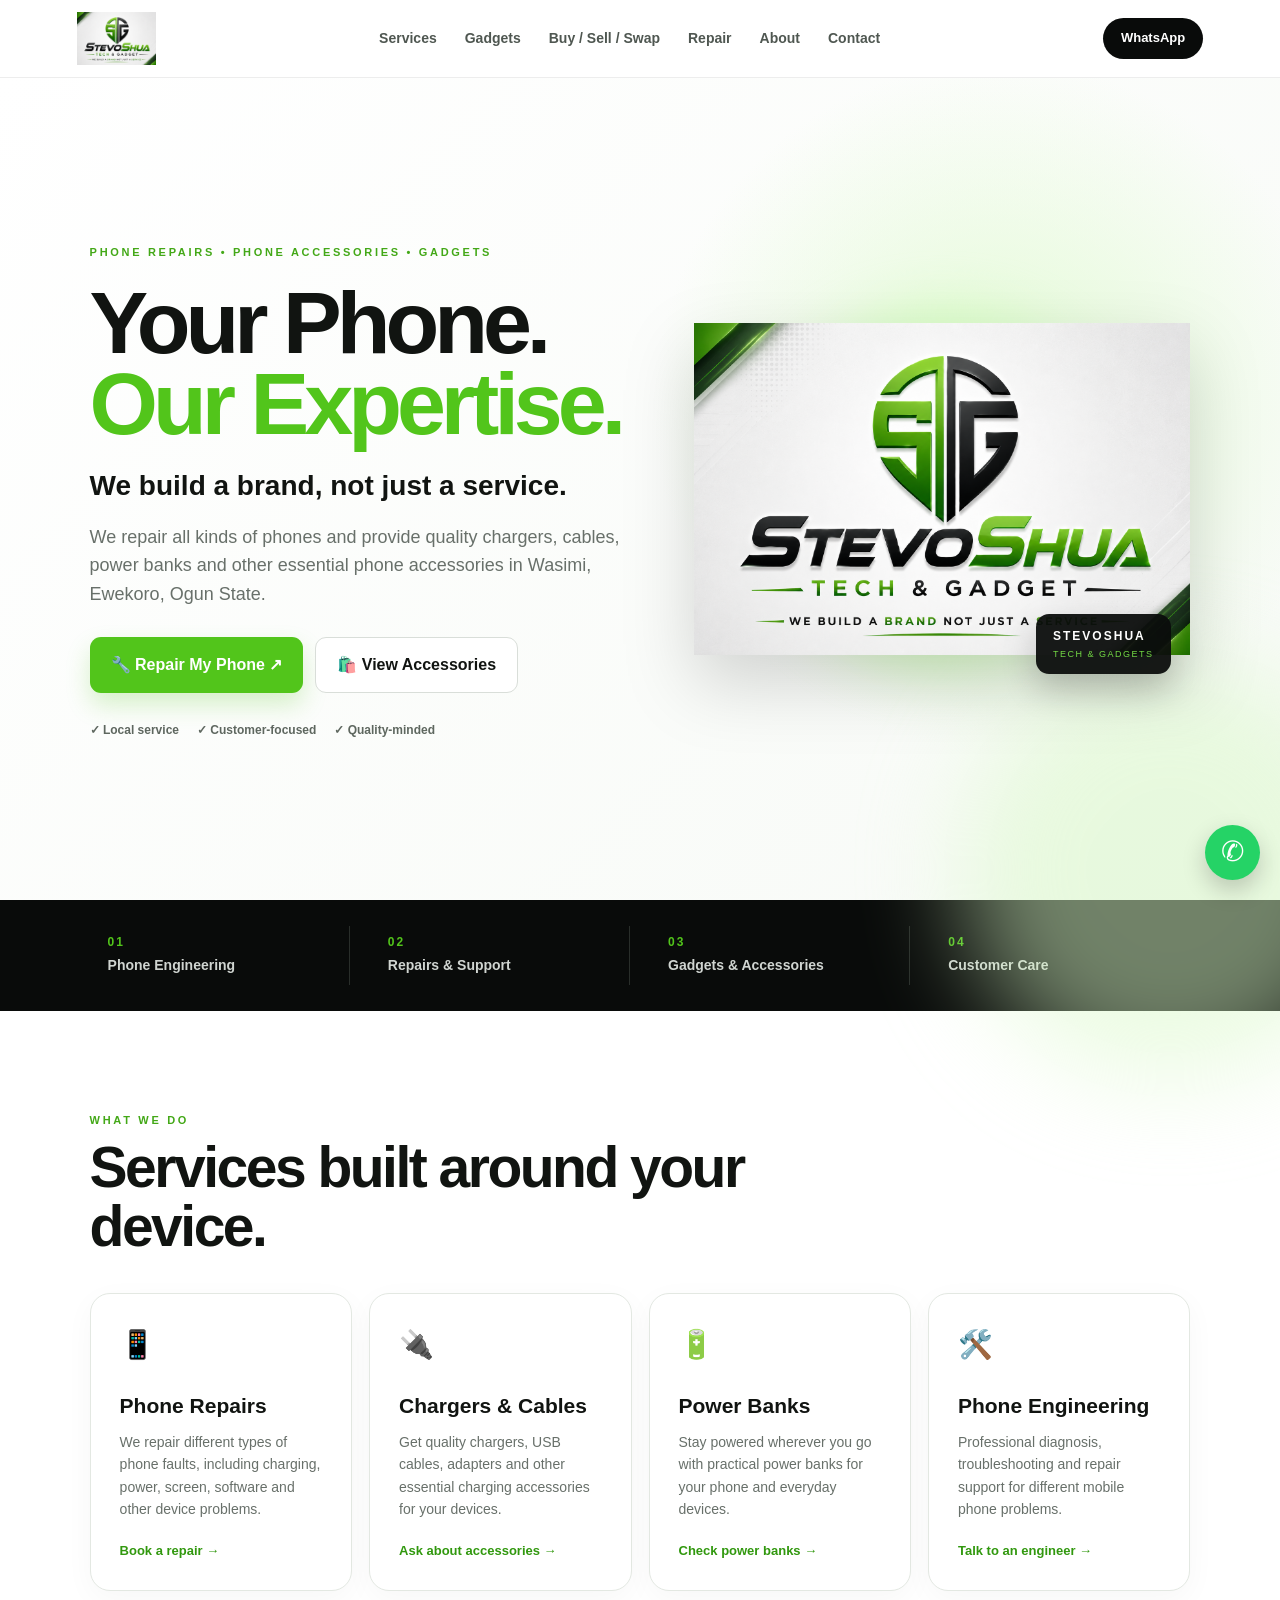
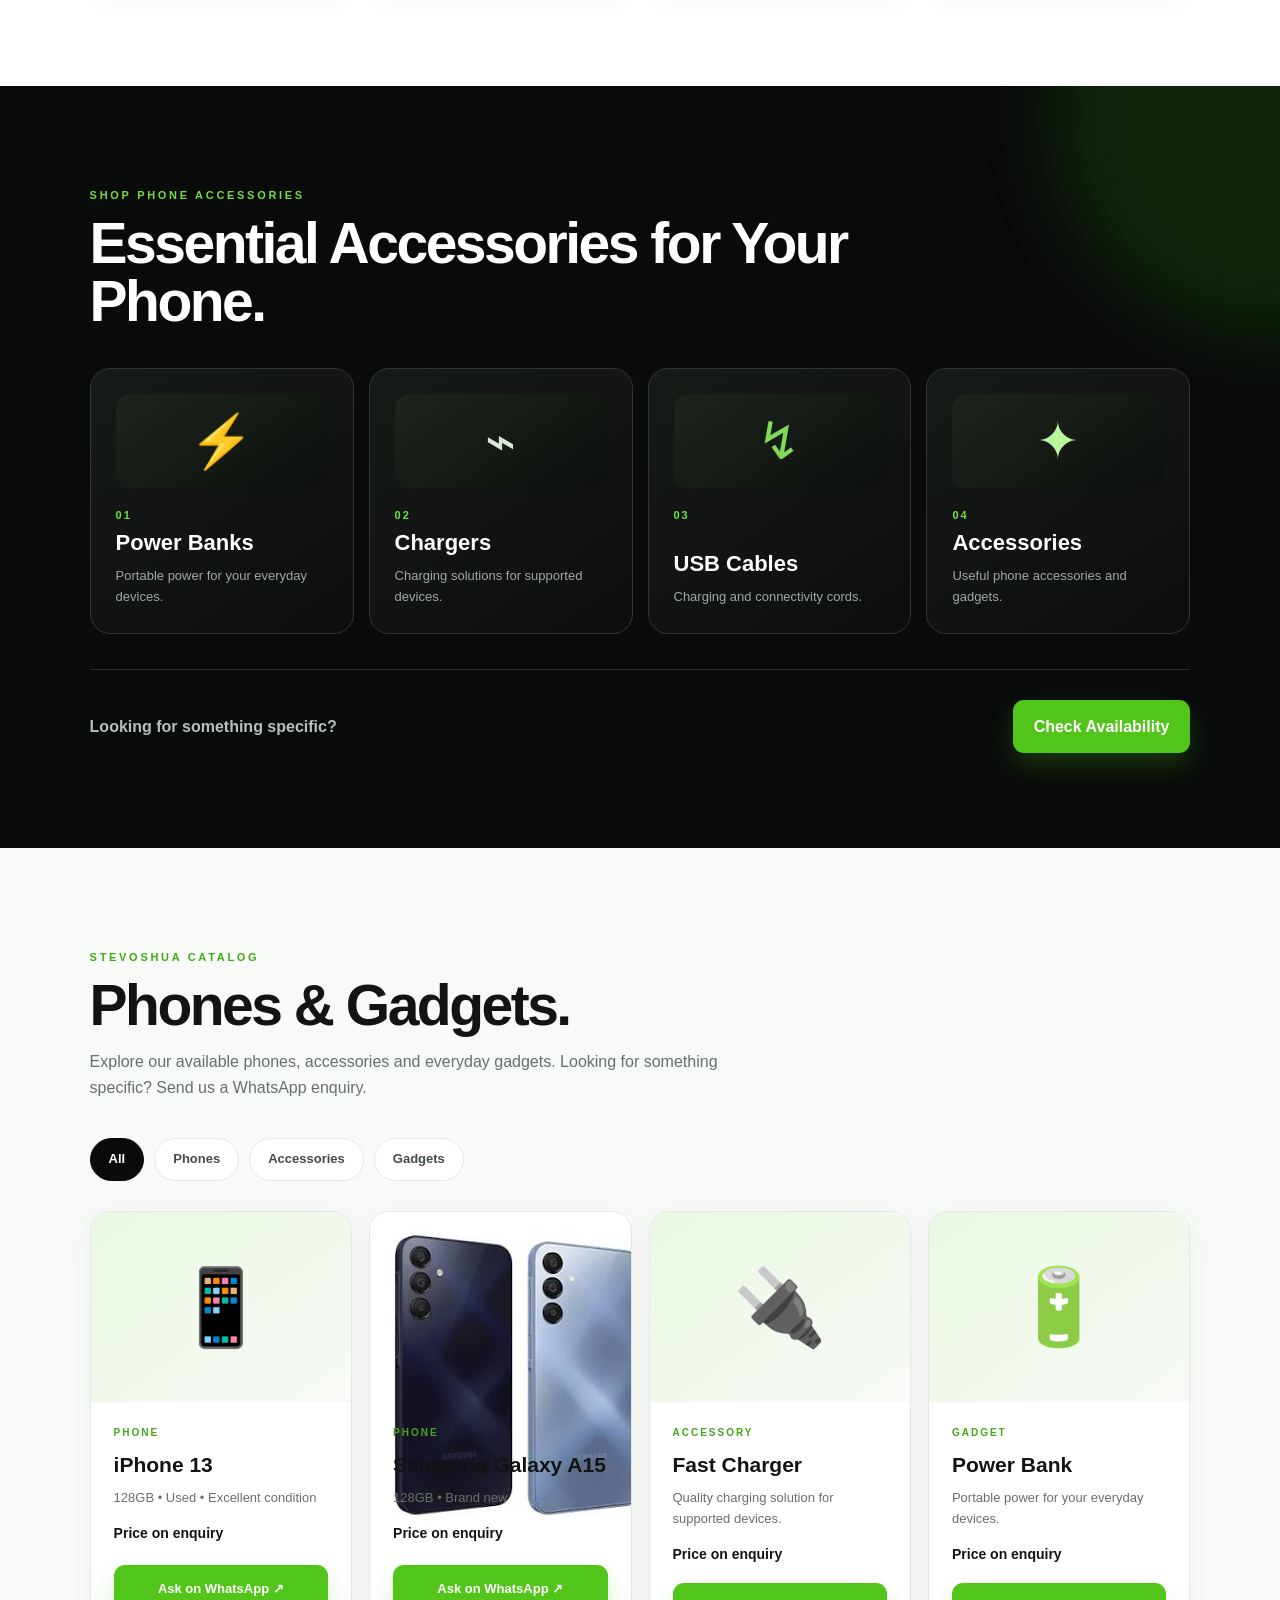
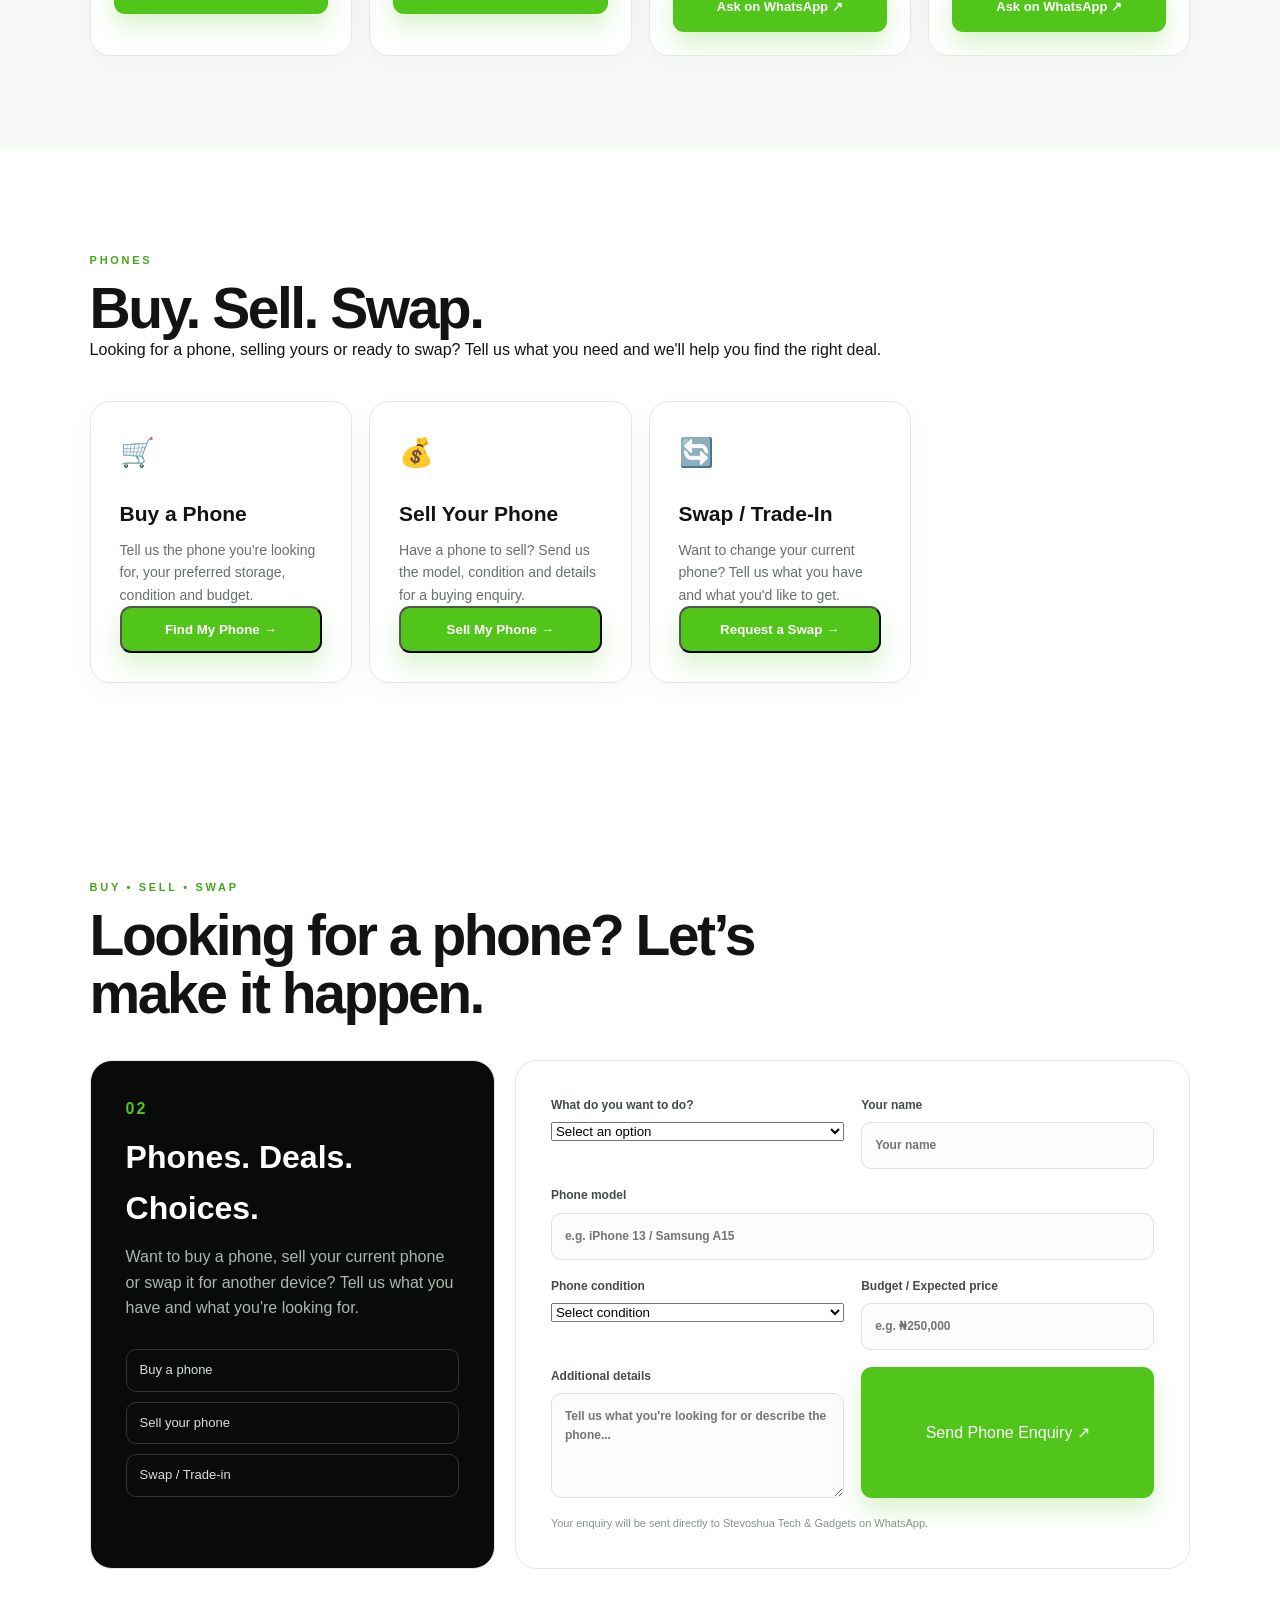
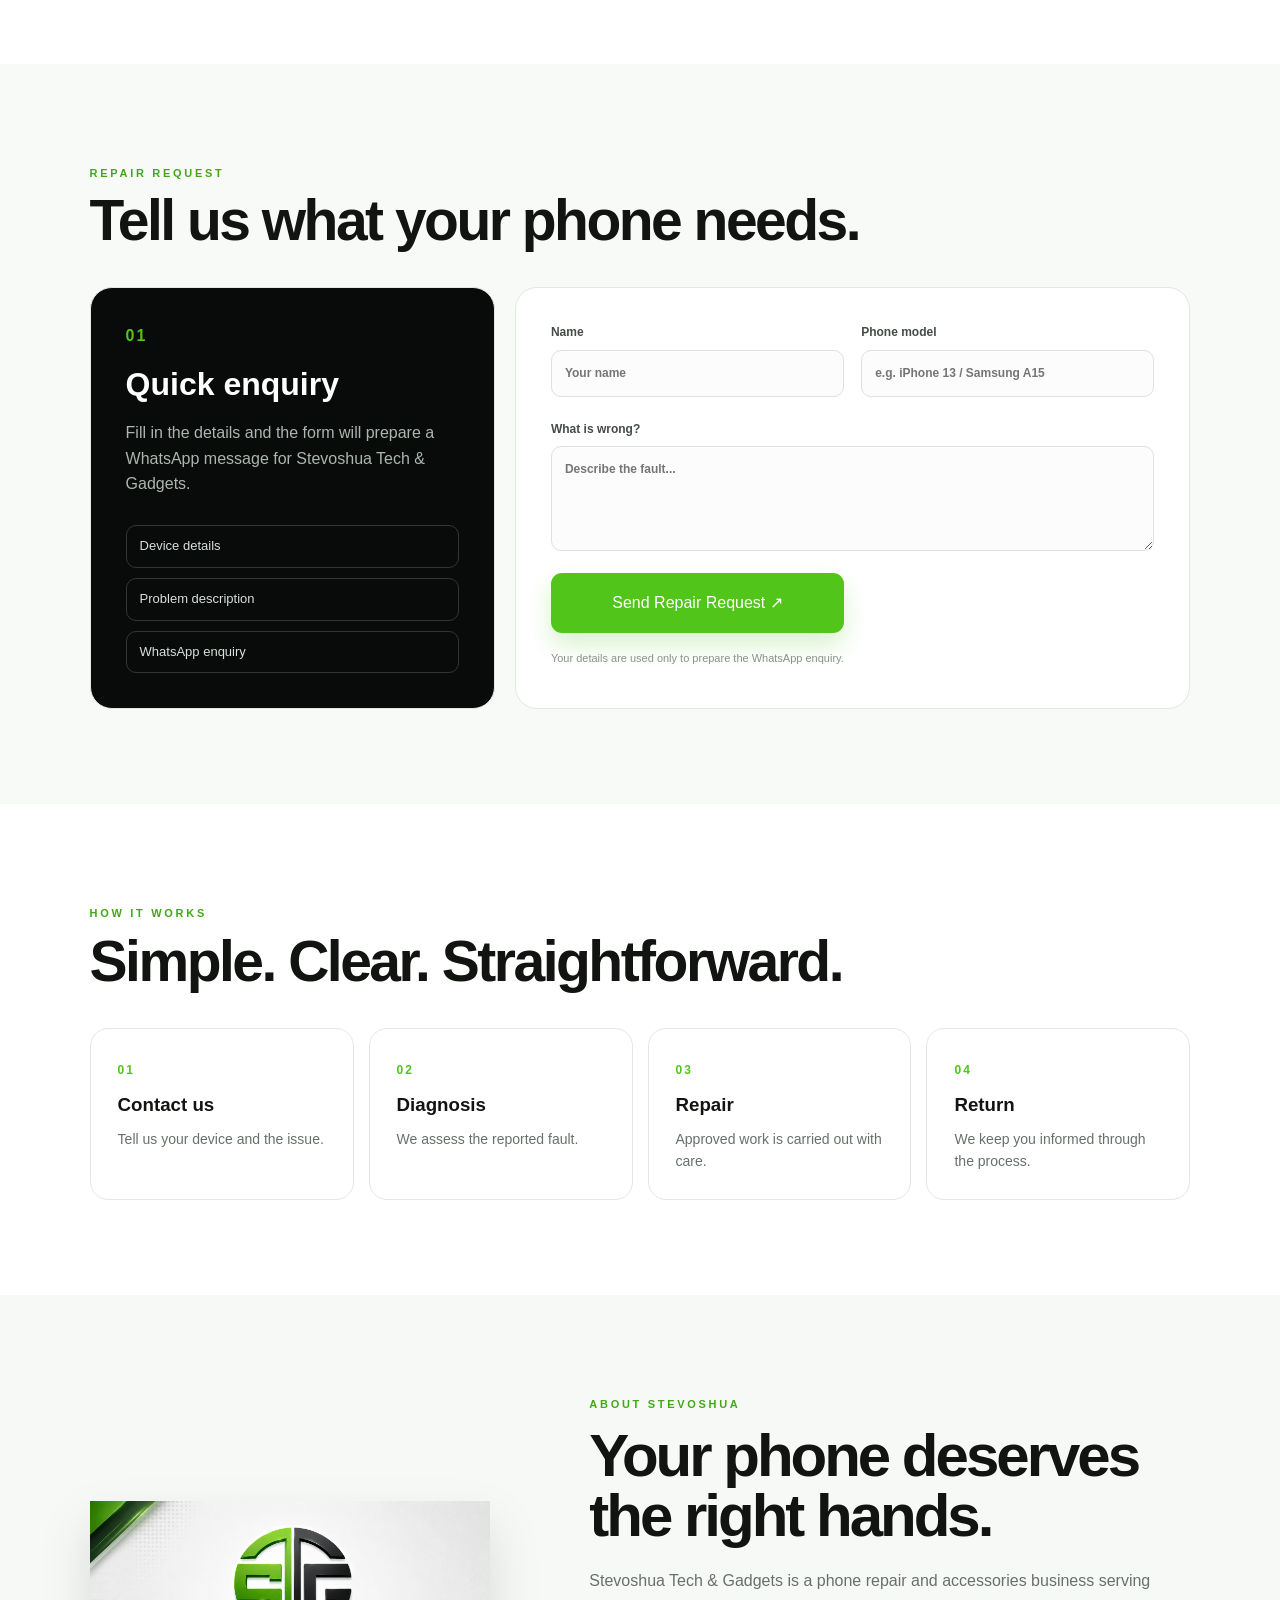
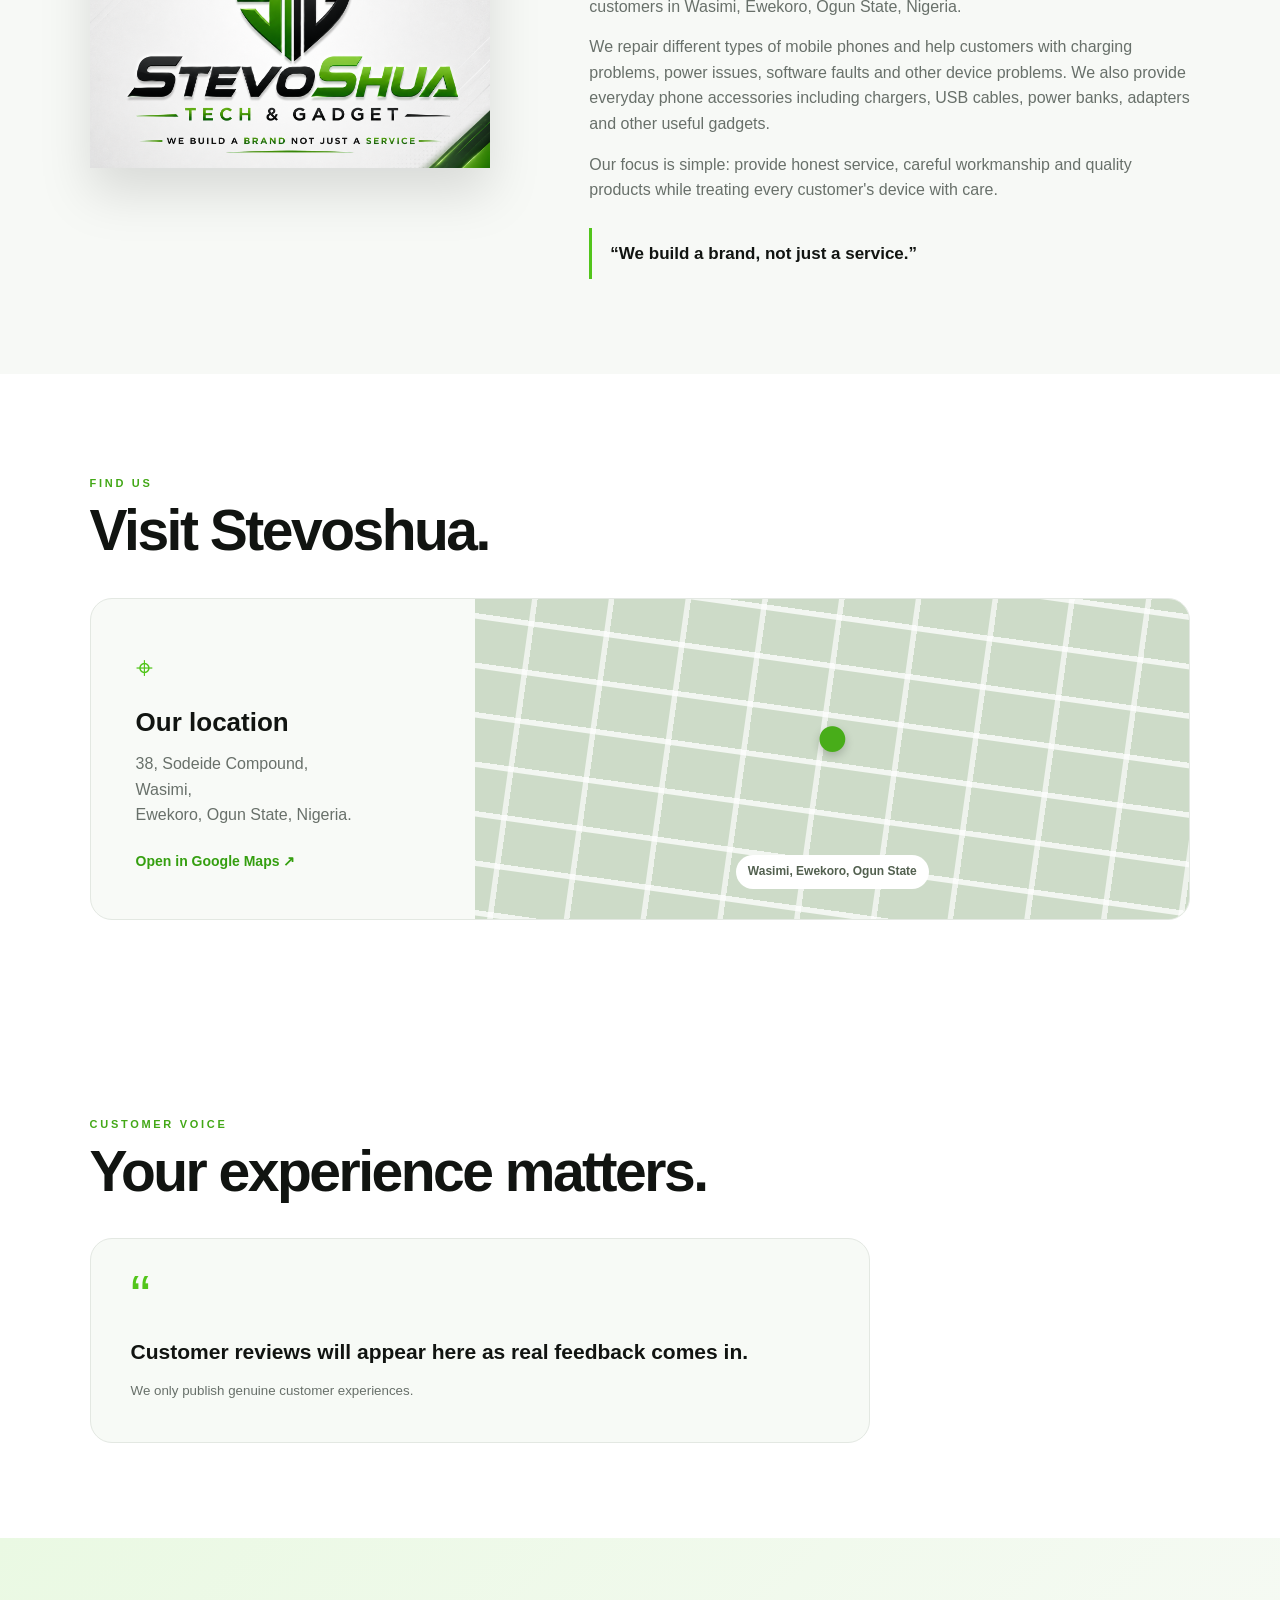
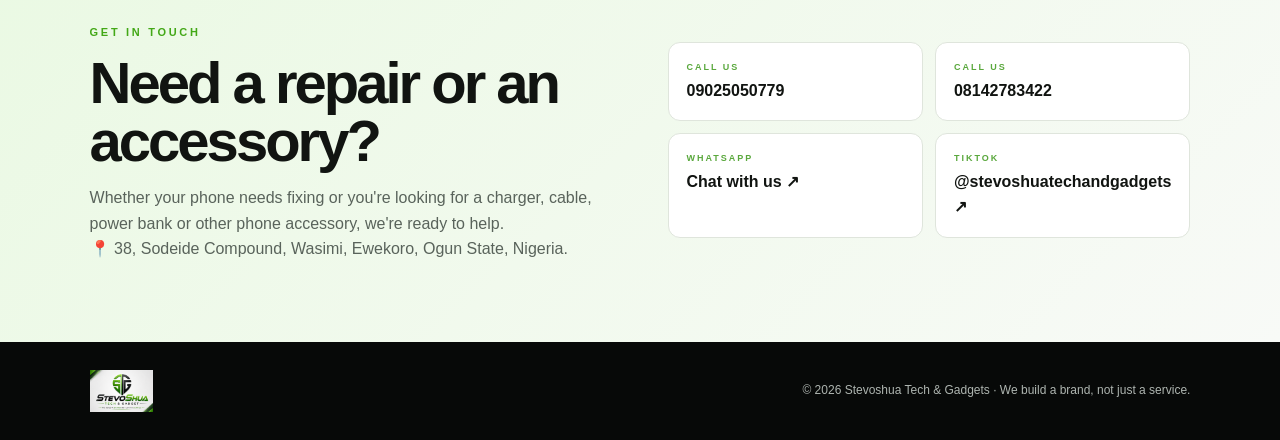
<file: index.html>
<!DOCTYPE html>
<html lang="en">
<head>
  <meta charset="UTF-8">
  <meta name="viewport" content="width=device-width, initial-scale=1.0">
  <meta name="theme-color" content="#0b0d0c">

<title>Stevoshua Mobiqore | Phone Repairs & Accessories</title>

<meta name="description" content="Stevoshua Tech & Gadgets offers professional phone repairs and quality phone accessories in Wasimi, Ogun State, Nigeria. We repair all kinds of phones and provide chargers, cables, power banks, adapters and other gadgets.">

<meta name="keywords" content="phone repair, phone repairs in Ogun State, phone accessories, chargers, cables, power banks, phone engineering, mobile phone repair, Stevoshua Tech & Gadgets">

<meta property="og:title" content="Stevoshua Tech & Gadgets | Phone Repairs & Accessories">
<meta property="og:description" content="Professional phone repairs and quality chargers, cables, power banks and phone accessories in Wasimi, Ewekoro, Ogun State, Nigeria.">
<meta property="og:image" content="logo.png">
<meta property="og:type" content="website">

<link rel="canonical" href="https://stevoshuatech.com.ng/">
<link rel="stylesheet" href="style.css">
<link rel="manifest" href="manifest.webmanifest">
<link rel="apple-touch-icon" href="logo.png">
</head>
<body>
  <header class="nav">
    <a href="#home" class="brand"><img src="logo.png" alt="Stevoshua Tech & Gadgets"></a>
    <nav class="desktop-nav">
  <a href="#services">Services</a>
  <a href="#gadgets">Gadgets</a>
<a href="#buy-sell-swap">Buy / Sell / Swap</a>
<a href="#repair">Repair</a>
  <a href="#about">About</a>
  <a href="#contact">Contact</a>
</nav>
    <a class="nav-btn" href="https://wa.me/2349025050779" target="_blank" rel="noopener">WhatsApp</a>
  </header>

  <main>
    <section id="home" class="hero">
      <div class="hero-copy reveal">
        <span class="eyebrow">PHONE REPAIRS • PHONE ACCESSORIES • GADGETS</span>

<h1>Your Phone.<br><span>Our Expertise.</span></h1>

<p class="tagline">We build a brand, not just a service.</p>

<p class="intro">
  We repair all kinds of phones and provide quality chargers, cables,
  power banks and other essential phone accessories in Wasimi, Ewekoro,
  Ogun State.
</p>
       <div class="actions">
  <a class="primary" href="https://wa.me/2349025050779?text=Hello%20Stevoshua%20Tech%20%26%20Gadgets%2C%20I%27d%20like%20to%20repair%20my%20phone." target="_blank" rel="noopener">
    🔧 Repair My Phone ↗
  </a>

  <a class="secondary" href="#gadgets">🛍️ View Accessories</a>
</div> 
        <div class="trust-row">
          <span>✓ Local service</span><span>✓ Customer-focused</span><span>✓ Quality-minded</span>
        </div>
      </div>
      <div class="hero-visual reveal">
        <div class="glow"></div>
        <img src="logo.png" alt="Stevoshua Tech & Gadgets logo">
        <div class="floating-card"><b>STEVOSHUA</b><small>TECH & GADGETS</small></div>
      </div>
    </section>

    <section class="stats">
      <div><strong>01</strong><span>Phone Engineering</span></div>
      <div><strong>02</strong><span>Repairs & Support</span></div>
      <div><strong>03</strong><span>Gadgets & Accessories</span></div>
      <div><strong>04</strong><span>Customer Care</span></div>
    </section>

    <section class="section" id="services">
      <div class="section-heading reveal">
        <span>WHAT WE DO</span>
        <h2>Services built around your device.</h2>
      </div>
      <div class="cards">
        <article class="card reveal"><div class="icon">📱</div><h3>Phone Repairs</h3><p>We repair different types of phone faults, including charging, power, screen, software and other device problems.</p><a href="https://wa.me/2349025050779?text=Hello%2C%20I%20need%20phone%20repair%20service." target="_blank">Book a repair →</a></article>

<article class="card reveal"><div class="icon">🔌</div><h3>Chargers & Cables</h3><p>Get quality chargers, USB cables, adapters and other essential charging accessories for your devices.</p><a href="https://wa.me/2349025050779?text=Hello%2C%20I%20need%20a%20charger%20or%20cable." target="_blank">Ask about accessories →</a></article>

<article class="card reveal"><div class="icon">🔋</div><h3>Power Banks</h3><p>Stay powered wherever you go with practical power banks for your phone and everyday devices.</p><a href="https://wa.me/2349025050779?text=Hello%2C%20I%20need%20a%20power%20bank." target="_blank">Check power banks →</a></article>

<article class="card reveal"><div class="icon">🛠️</div><h3>Phone Engineering</h3><p>Professional diagnosis, troubleshooting and repair support for different mobile phone problems.</p><a href="https://wa.me/2349025050779?text=Hello%2C%20I%20need%20phone%20engineering%20service." target="_blank">Talk to an engineer →</a></article>
      </div>
    </section>

    <section class="section dark" id="gadgets">
      <div class="section-heading reveal">
        <span>SHOP PHONE ACCESSORIES</span>
<h2>Essential Accessories for Your Phone.</h2>
      </div>
      <div class="product-grid">
        <div class="product reveal"><div class="product-art power">⚡</div><div class="product-mark">01</div><b>Power Banks</b><small>Portable power for your everyday devices.</small></div>
        <div class="product reveal"><div class="product-art charger">⌁</div><div class="product-mark">02</div><b>Chargers</b><small>Charging solutions for supported devices.</small></div>
        <div class="product reveal"><div class="product-art cable">↯</div><div class="product-mark">03</div><b>USB Cables</b><small>Charging and connectivity cords.</small></div>
        <div class="product reveal"><div class="product-art accessory">✦</div><div class="product-mark">04</div><b>Accessories</b><small>Useful phone accessories and gadgets.</small></div>
      </div>
      <div class="shop-cta reveal">
        <p>Looking for something specific?</p>
        <a class="primary" href="https://wa.me/2349025050779?text=Hello%20Stevoshua%2C%20I%27m%20looking%20for%20a%20gadget." target="_blank">Check Availability</a>
      </div>
         </section>
    <!-- STEVOSHUA CATALOG -->
    <section class="section catalog" id="catalog">

      <div class="section-heading reveal">
        <span>STEVOSHUA CATALOG</span>
        <h2>Phones & Gadgets.</h2>
        <p>
          Explore our available phones, accessories and everyday gadgets.
          Looking for something specific? Send us a WhatsApp enquiry.
        </p>
      </div>

      <div class="catalog-filters reveal">
        <button type="button" class="catalog-filter active" data-filter="all">All</button>
        <button type="button" class="catalog-filter" data-filter="phones">Phones</button>
        <button type="button" class="catalog-filter" data-filter="accessories">Accessories</button>
        <button type="button" class="catalog-filter" data-filter="gadgets">Gadgets</button>
      </div>

      <div class="catalog-grid">

        <!-- PHONE -->
        <article class="catalog-card reveal" data-category="phones">
     <div class="catalog-image">
  <span>📱</span>
</div>     
          <div class="catalog-info">
            <small>PHONE</small>
            <h3>iPhone 13</h3>
            <p>128GB • Used • Excellent condition</p>
            <strong>Price on enquiry</strong>
            <a
              class="primary"
              href="https://wa.me/2349025050779?text=Hello%20Stevoshua%20Tech%20%26%20Gadgets%2C%20I%27m%20interested%20in%20the%20iPhone%2013%20128GB."
              target="_blank"
              rel="noopener">
              Ask on WhatsApp ↗
            </a>
          </div>
        </article>

        <!-- PHONE -->
        <article class="catalog-card reveal" data-category="phones">
          <div class="catalog-image">
  <img src="IMG_5747.jpeg" alt="Samsung Galaxy A15">
</div>
          <div class="catalog-info">
            <small>PHONE</small>
            <h3>Samsung Galaxy A15</h3>
            <p>128GB • Brand new</p>
            <strong>Price on enquiry</strong>
            <a
              class="primary"
              href="https://wa.me/2349025050779?text=Hello%20Stevoshua%20Tech%20%26%20Gadgets%2C%20I%27m%20interested%20in%20the%20Samsung%20Galaxy%20A15."
              target="_blank"
              rel="noopener">
              Ask on WhatsApp ↗
            </a>
          </div>
        </article>

        <!-- ACCESSORY -->
        <article class="catalog-card reveal" data-category="accessories">
          <div class="catalog-image">
            <span>🔌</span>
          </div>
          <div class="catalog-info">
            <small>ACCESSORY</small>
            <h3>Fast Charger</h3>
            <p>Quality charging solution for supported devices.</p>
            <strong>Price on enquiry</strong>
            <a
              class="primary"
              href="https://wa.me/2349025050779?text=Hello%20Stevoshua%20Tech%20%26%20Gadgets%2C%20I%27m%20interested%20in%20a%20fast%20charger."
              target="_blank"
              rel="noopener">
              Ask on WhatsApp ↗
            </a>
          </div>
        </article>

        <!-- GADGET -->
        <article class="catalog-card reveal" data-category="gadgets">
          <div class="catalog-image">
            <span>🔋</span>
          </div>
          <div class="catalog-info">
            <small>GADGET</small>
            <h3>Power Bank</h3>
            <p>Portable power for your everyday devices.</p>
            <strong>Price on enquiry</strong>
            <a
              class="primary"
              href="https://wa.me/2349025050779?text=Hello%20Stevoshua%20Tech%20%26%20Gadgets%2C%20I%27m%20interested%20in%20a%20power%20bank."
              target="_blank"
              rel="noopener">
              Ask on WhatsApp ↗
            </a>
          </div>
        </article>

      </div>

    </section>

    
    <!-- BUY • SELL • SWAP PHONES -->
    <section class="section phone-market" id="phones">

      <div class="section-heading reveal">
        <span>PHONES</span>
        <h2>Buy. Sell. Swap.</h2>
        <p>Looking for a phone, selling yours or ready to swap? Tell us what you need and we'll help you find the right deal.</p>
      </div>

      <div class="cards">

        <!-- BUY -->
        <article class="card reveal">
          <div class="icon">🛒</div>
          <h3>Buy a Phone</h3>
          <p>
            Tell us the phone you're looking for, your preferred storage,
            condition and budget.
          </p>

          <button
            class="primary phone-action"
            type="button"
            onclick="openPhoneForm('buy')">
            Find My Phone →
          </button>
        </article>

        <!-- SELL -->
        <article class="card reveal">
          <div class="icon">💰</div>
          <h3>Sell Your Phone</h3>
          <p>
            Have a phone to sell? Send us the model, condition and details
            for a buying enquiry.
          </p>

          <button
            class="primary phone-action"
            type="button"
            onclick="openPhoneForm('sell')">
            Sell My Phone →
          </button>
        </article>

        <!-- SWAP -->
        <article class="card reveal">
          <div class="icon">🔄</div>
          <h3>Swap / Trade-In</h3>
          <p>
            Want to change your current phone? Tell us what you have and
            what you'd like to get.
          </p>

          <button
            class="primary phone-action"
            type="button"
            onclick="openPhoneForm('swap')">
            Request a Swap →
          </button>
        </article>

      </div>

      <!-- PHONE ENQUIRY FORM -->
      <div class="repair-wrap phone-market-form reveal" id="phoneMarketForm" style="display:none;">

        <div class="repair-info">
          <div class="repair-number">02</div>

          <h3 id="phoneFormTitle">Phone Enquiry</h3>

          <p id="phoneFormDescription">
            Tell us what you're looking for and we'll prepare a WhatsApp enquiry.
          </p>

          <div class="mini-steps">
            <span>Phone details</span>
            <span>Your preference</span>
            <span>WhatsApp enquiry</span>
          </div>
        </div>

        <form class="repair-form" id="phoneMarketFormElement">

          <input type="hidden" id="phoneActionType">

          <label>
            Your name
            <input
              id="marketName"
              type="text"
              placeholder="Your name"
              required>
          </label>

          <label>
            WhatsApp number
            <input
              id="marketPhone"
              type="tel"
              placeholder="e.g. 09025050779"
              required>
          </label>

          <label>
            Phone model
            <input
              id="marketModel"
              type="text"
              placeholder="e.g. iPhone 13 Pro / Samsung A15"
              required>
          </label>

          <label>
            Storage
            <select id="marketStorage">
              <option value="">Select storage</option>
              <option>64GB</option>
              <option>128GB</option>
              <option>256GB</option>
              <option>512GB</option>
              <option>1TB</option>
              <option>Not sure</option>
            </select>
          </label>

          <label>
            Condition
            <select id="marketCondition">
              <option value="">Select condition</option>
              <option>Brand new</option>
              <option>UK used</option>
              <option>Nigerian used</option>
              <option>Any condition</option>
            </select>
          </label>

          <label id="marketBudgetLabel">
            Budget / Expected price
            <input
              id="marketBudget"
              type="text"
              placeholder="e.g. ₦350,000">
          </label>

          <label>
            Additional details
            <textarea
              id="marketDetails"
              rows="4"
              placeholder="Tell us anything else we should know..."></textarea>
          </label>

          <button class="primary" type="submit">
            Send Enquiry on WhatsApp ↗
          </button>

          <small>
            Your information is used only to prepare your WhatsApp enquiry.
          </small>

        </form>
      </div>

    </section><section class="section buy-sell-swap" id="buy-sell-swap">
  <div class="section-heading reveal">
    <span>BUY • SELL • SWAP</span>
    <h2>Looking for a phone? Let’s make it happen.</h2>
  </div>

  <div class="repair-wrap">
    <div class="repair-info reveal">
      <div class="repair-number">02</div>
      <h3>Phones. Deals. Choices.</h3>

      <p>
        Want to buy a phone, sell your current phone or swap it for another
        device? Tell us what you have and what you're looking for.
      </p>

      <div class="mini-steps">
        <span>Buy a phone</span>
        <span>Sell your phone</span>
        <span>Swap / Trade-in</span>
      </div>
    </div>

    <form class="repair-form reveal" id="phoneDealForm">

      <label>
        What do you want to do?
        <select id="dealType" required>
          <option value="">Select an option</option>
          <option value="Buy a phone">📱 Buy a phone</option>
          <option value="Sell my phone">💰 Sell my phone</option>
          <option value="Swap / Trade-in">🔄 Swap / Trade-in</option>
        </select>
      </label>

      <label>
        Your name
        <input id="dealName" type="text" placeholder="Your name" required>
      </label>

      <label>
        Phone model
        <input id="dealPhone" type="text"
          placeholder="e.g. iPhone 13 / Samsung A15" required>
      </label>

      <label>
        Phone condition
        <select id="dealCondition" required>
          <option value="">Select condition</option>
          <option value="Brand new">Brand new</option>
          <option value="Used - very good">Used - very good</option>
          <option value="Used - good">Used - good</option>
          <option value="Fair condition">Fair condition</option>
          <option value="Faulty / damaged">Faulty / damaged</option>
        </select>
      </label>

      <label>
        Budget / Expected price
        <input id="dealPrice" type="text"
          placeholder="e.g. ₦250,000">
      </label>

      <label>
        Additional details
        <textarea id="dealDetails" rows="4"
          placeholder="Tell us what you're looking for or describe the phone..."></textarea>
      </label>

      <button class="primary" type="submit">
        Send Phone Enquiry ↗
      </button>

      <small>
        Your enquiry will be sent directly to Stevoshua Tech & Gadgets on WhatsApp.
      </small>

    </form>
  </div>
</section>
    <section class="section repair-section" id="repair">
      <div class="section-heading reveal">
        <span>REPAIR REQUEST</span>
        <h2>Tell us what your phone needs.</h2>
      </div>
      <div class="repair-wrap">
        <div class="repair-info reveal">
          <div class="repair-number">01</div>
          <h3>Quick enquiry</h3>
          <p>Fill in the details and the form will prepare a WhatsApp message for Stevoshua Tech & Gadgets.</p>
          <div class="mini-steps">
            <span>Device details</span>
            <span>Problem description</span>
            <span>WhatsApp enquiry</span>
          </div>
        </div>
        <form class="repair-form reveal" id="repairForm">
          <label>Name<input id="customerName" type="text" placeholder="Your name" required></label>
          <label>Phone model<input id="phoneModel" type="text" placeholder="e.g. iPhone 13 / Samsung A15" required></label>
          <label>What is wrong?<textarea id="problem" rows="4" placeholder="Describe the fault..." required></textarea></label>
          <button class="primary" type="submit">Send Repair Request ↗</button>
          <small>Your details are used only to prepare the WhatsApp enquiry.</small>
        </form>
      </div>
    </section>

    <section class="section process">
      <div class="section-heading reveal">
        <span>HOW IT WORKS</span>
        <h2>Simple. Clear. Straightforward.</h2>
      </div>
      <div class="process-grid">
        <div class="process-card reveal"><strong>01</strong><h3>Contact us</h3><p>Tell us your device and the issue.</p></div>
        <div class="process-card reveal"><strong>02</strong><h3>Diagnosis</h3><p>We assess the reported fault.</p></div>
        <div class="process-card reveal"><strong>03</strong><h3>Repair</h3><p>Approved work is carried out with care.</p></div>
        <div class="process-card reveal"><strong>04</strong><h3>Return</h3><p>We keep you informed through the process.</p></div>
      </div>
    </section>

    <section class="section about" id="about">
  <div class="about-image reveal">
    <img src="logo.png" alt="Stevoshua Tech & Gadgets">
  </div>

  <div class="about-copy reveal">
    <span class="eyebrow">ABOUT STEVOSHUA</span>

    <h2>Your phone deserves the right hands.</h2>

    <p>
      Stevoshua Tech & Gadgets is a phone repair and accessories business
      serving customers in Wasimi, Ewekoro, Ogun State, Nigeria.
    </p>

    <p>
      We repair different types of mobile phones and help customers with
      charging problems, power issues, software faults and other device
      problems. We also provide everyday phone accessories including
      chargers, USB cables, power banks, adapters and other useful gadgets.
    </p>

    <p>
      Our focus is simple: provide honest service, careful workmanship and
      quality products while treating every customer's device with care.
    </p>

    <div class="motto">“We build a brand, not just a service.”</div>
  </div>
</section>

    <section class="section location">
      <div class="section-heading reveal">
        <span>FIND US</span>
        <h2>Visit Stevoshua.</h2>
      </div>
      <div class="location-box reveal">
        <div>
          <div class="pin">⌖</div>
          <h3>Our location</h3>
          <p>38, Sodeide Compound,<br>Wasimi,<br>Ewekoro, Ogun State, Nigeria.</p>
          <a class="map-link" href="https://www.google.com/maps/search/?api=1&query=38%20Sodeide%20Compound%20Wasimi%20Ewekoro%20Ogun%20State%20Nigeria" target="_blank" rel="noopener">Open in Google Maps ↗</a>
        </div>
        <div class="map-placeholder">
          <div class="map-grid"></div>
          <div class="map-pin">●</div>
          <span>Wasimi, Ewekoro, Ogun State</span>
        </div>
      </div>
    </section>


    <section class="section reviews">
      <div class="section-heading reveal">
        <span>CUSTOMER VOICE</span>
        <h2>Your experience matters.</h2>
      </div>
      <div class="review-note reveal">
        <div class="quote">“</div>
        <p>Customer reviews will appear here as real feedback comes in.</p>
        <small>We only publish genuine customer experiences.</small>
      </div>
    </section>

    <section class="contact" id="contact">
  <div class="contact-copy reveal">
    <span>GET IN TOUCH</span>

    <h2>Need a repair or an accessory?</h2>

    <p>
      Whether your phone needs fixing or you're looking for a charger,
      cable, power bank or other phone accessory, we're ready to help.
    </p>

    <p>
      📍 38, Sodeide Compound, Wasimi, Ewekoro, Ogun State, Nigeria.
    </p>
  </div>

  <div class="contact-links reveal">
    <a href="tel:+2349025050779">
      <small>CALL US</small>
      09025050779
    </a>

    <a href="tel:+2348142783422">
      <small>CALL US</small>
      08142783422
    </a>

    <a href="https://wa.me/2349025050779?text=Hello%20Stevoshua%20Tech%20%26%20Gadgets%2C%20I%27d%20like%20to%20make%20an%20enquiry." target="_blank" rel="noopener">
      <small>WHATSAPP</small>
      Chat with us ↗
    </a>

    <a href="https://www.tiktok.com/@stevoshuatechandgadgets" target="_blank" rel="noopener">
      <small>TIKTOK</small>
      @stevoshuatechandgadgets ↗
    </a>
  </div>
</section>
  </main>

  <footer>
    <img src="logo.png" alt="Stevoshua Tech & Gadgets">
    <p>© 2026 Stevoshua Tech & Gadgets · We build a brand, not just a service.</p>
  </footer>

  <a class="floating-whatsapp" href="https://wa.me/2349025050779" target="_blank" aria-label="Chat on WhatsApp">✆</a>

  <script>
    const observer = new IntersectionObserver((entries) => {
      entries.forEach(entry => {
        if (entry.isIntersecting) entry.target.classList.add('visible');
      });
    }, { threshold: 0.12 });
    document.querySelectorAll('.reveal').forEach(el => observer.observe(el));

    document.getElementById('repairForm').addEventListener('submit', function(e) {
      e.preventDefault();
      const name = document.getElementById('customerName').value.trim();
      const model = document.getElementById('phoneModel').value.trim();
      const problem = document.getElementById('problem').value.trim();
      const message = `Hello Stevoshua Tech & Gadgets,\n\nRepair enquiry:\nName: ${name}\nPhone model: ${model}\nProblem: ${problem}`;
      window.open('https://wa.me/2349025050779?text=' + encodeURIComponent(message), '_blank');
    });
    // BUY • SELL • SWAP PHONE ENQUIRY
    function openPhoneForm(type) {

      const form = document.getElementById('phoneMarketForm');
      const title = document.getElementById('phoneFormTitle');
      const description = document.getElementById('phoneFormDescription');
      const actionType = document.getElementById('phoneActionType');
      const budgetLabel = document.getElementById('marketBudgetLabel');

      actionType.value = type;
document.getElementById('phoneDealForm').addEventListener('submit', function(e) {
  e.preventDefault();

  const type = document.getElementById('dealType').value;
  const name = document.getElementById('dealName').value.trim();
  const phone = document.getElementById('dealPhone').value.trim();
  const condition = document.getElementById('dealCondition').value;
  const price = document.getElementById('dealPrice').value.trim();
  const details = document.getElementById('dealDetails').value.trim();

  const message =
`Hello Stevoshua Tech & Gadgets 👋

PHONE BUY / SELL / SWAP ENQUIRY

Request: ${type}
Name: ${name}
Phone: ${phone}
Condition: ${condition}
Budget / Expected price: ${price || 'Not specified'}

Additional details:
${details || 'None'}

I would like to know more about this phone deal.`;

  window.open(
    'https://wa.me/2349025050779?text=' +
    encodeURIComponent(message),
    '_blank'
  );
});
   if  ('serviceWorker' in navigator) {
      window.addEventListener('load', () => navigator.serviceWorker.register('sw.js').catch(() => {}));
    }
     /* STEVOSHUA CATALOG */

.catalog {
  background: #f7faf6;
}

.catalog .section-heading p {
  color: var(--muted);
  max-width: 650px;
  margin-top: 15px;
}

.catalog-filters {
  display: flex;
  gap: 10px;
  flex-wrap: wrap;
  margin-bottom: 30px;
}

.catalog-filter {
  border: 1px solid var(--line);
  background: #fff;
  color: #454c47;
  padding: 10px 18px;
  border-radius: 999px;
  font: inherit;
  font-size: 13px;
  font-weight: 800;
  cursor: pointer;
  transition: .2s;
}

.catalog-filter:hover {
  border-color: var(--green);
  color: #31980e;
}

.catalog-filter.active {
  background: var(--dark);
  color: #fff;
  border-color: var(--dark);
}

.catalog-grid {
  display: grid;
  grid-template-columns: repeat(4, 1fr);
  gap: 17px;
}

.catalog-card {
  background: #fff;
  border: 1px solid var(--line);
  border-radius: 20px;
  overflow: hidden;
  box-shadow: 0 8px 30px rgba(0,0,0,.035);
  transition: .25s;
}

.catalog-card:hover {
  transform: translateY(-7px);
  box-shadow: 0 18px 45px rgba(0,0,0,.1);
  border-color: #bfe9ad;
}

.catalog-image {
  height: 190px;
  display: grid;
  place-items: center;
  background: linear-gradient(145deg,#eaf9e3,#f8faf7);
}

.catalog-image span {
  font-size: 75px;
}

.catalog-info {
  padding: 23px;
  display: flex;
  flex-direction: column;
  min-height: 235px;
}

.catalog-info small {
  color: #43a817;
  font-size: 10px;
  font-weight: 900;
  letter-spacing: 2px;
}

.catalog-info h3 {
  font-size: 21px;
  margin: 7px 0;
}

.catalog-info p {
  color: var(--muted);
  font-size: 13px;
  margin-bottom: 13px;
}

.catalog-info strong {
  font-size: 14px;
  margin-bottom: 18px;
}

.catalog-info .primary {
  margin-top: auto;
  text-align: center;
  font-size: 13px;
}

/* CATALOG MOBILE */

@media(max-width:950px) {
  .catalog-grid {
    grid-template-columns: repeat(2, 1fr);
  }
}

@media(max-width:600px) {
  .catalog-grid {
    grid-template-columns: 1fr;
  }

  .catalog-image {
    height: 180px;
  }

  .catalog-info {
    min-height: 220px;
  }

  .catalog-filters {
    gap: 7px;
  }

  .catalog-filter {
    padding: 9px 14px;
    font-size: 12px;
  }
} 
  </script>
  <script>
  const observer = new IntersectionObserver((entries) => {
    entries.forEach(entry => {
      if (entry.isIntersecting) entry.target.classList.add('visible');
    });
  }, { threshold: 0.12 });

  document.querySelectorAll('.reveal').forEach(el => observer.observe(el));

  document.getElementById('repairForm').addEventListener('submit', function(e) {
    e.preventDefault();

    const name = document.getElementById('customerName').value.trim();
    const model = document.getElementById('phoneModel').value.trim();
    const problem = document.getElementById('problem').value.trim();

    const message = `Hello Stevoshua Tech & Gadgets,

Repair enquiry:
Name: ${name}
Phone model: ${model}
Problem: ${problem}`;

    window.open(
      'https://wa.me/2349025050779?text=' + encodeURIComponent(message),
      '_blank'
    );
  });

  /* CATALOG FILTER */
  document.querySelectorAll('.catalog-filter').forEach(button => {
    button.addEventListener('click', function() {

      const selectedCategory = this.getAttribute('data-filter');

      document.querySelectorAll('.catalog-filter').forEach(btn => {
        btn.classList.remove('active');
      });

      this.classList.add('active');

      document.querySelectorAll('.catalog-card').forEach(card => {

        const cardCategory = card.getAttribute('data-category');

        if (selectedCategory === 'all' || cardCategory === selectedCategory) {
          card.style.display = '';
        } else {
          card.style.display = 'none';
        }

      });
    });
  });

  if ('serviceWorker' in navigator) {
    window.addEventListener('load', () => {
      navigator.serviceWorker.register('sw.js').catch(() => {});
    });
  }
</script>

</body>
</html>
</body>
</html>
</file>
<file: style.css>
*{box-sizing:border-box;margin:0;padding:0}
:root{--green:#52c51b;--green2:#8bea50;--dark:#090b0a;--dark2:#111512;--text:#111411;--muted:#68706a;--line:#e3e8e2}
html{scroll-behavior:smooth}
body{font-family:Inter,Arial,Helvetica,sans-serif;color:var(--text);background:#fff;line-height:1.6;overflow-x:hidden}
a{text-decoration:none;color:inherit}
.nav{height:78px;display:flex;align-items:center;justify-content:space-between;padding:10px 6%;position:sticky;top:0;background:rgba(255,255,255,.92);backdrop-filter:blur(18px);z-index:20;border-bottom:1px solid rgba(0,0,0,.07)}
.brand img{height:53px;width:auto;display:block}
.desktop-nav{display:flex;gap:28px;font-size:14px;font-weight:700;color:#4f5751}
.desktop-nav a:hover{color:#43a817}
.nav-btn{background:var(--dark);color:#fff;padding:10px 18px;border-radius:999px;font-weight:800;font-size:13px}
.hero{min-height:calc(100vh - 78px);padding:7% 7%;display:grid;grid-template-columns:1.05fr .95fr;align-items:center;gap:5%;position:relative;background:radial-gradient(circle at 78% 40%,#e3fbd5 0,transparent 31%),linear-gradient(135deg,#fff 0,#f7faf6 100%)}
.hero:before{content:"";position:absolute;inset:auto -100px -180px auto;width:420px;height:420px;border-radius:50%;background:#d8f8c6;filter:blur(50px);opacity:.5}
.eyebrow,.section-heading span,.contact>div>span{font-size:11px;font-weight:900;letter-spacing:2.7px;color:#43a817}
h1{font-size:clamp(48px,7vw,88px);line-height:.92;letter-spacing:-5px;margin:19px 0}
h1 span{color:var(--green)}
.tagline{font-size:clamp(19px,2.3vw,28px);font-weight:850;margin-bottom:14px}
.intro{max-width:620px;color:var(--muted);font-size:18px}
.actions{display:flex;gap:12px;margin-top:28px;flex-wrap:wrap}
.primary,.secondary{padding:14px 21px;border-radius:11px;font-weight:850;display:inline-flex;align-items:center;justify-content:center}
.primary{background:var(--green);color:#fff;box-shadow:0 12px 25px rgba(82,197,27,.22)}
.primary:hover{transform:translateY(-2px)}
.secondary{border:1px solid #d9ded9;background:#fff}
.trust-row{display:flex;gap:18px;flex-wrap:wrap;margin-top:28px;color:#5e675f;font-size:12px;font-weight:700}
.hero-visual{position:relative;display:flex;align-items:center;justify-content:center;min-height:430px}
.hero-visual .glow{position:absolute;width:360px;height:360px;background:#d9ffc6;border-radius:50%;filter:blur(25px)}
.hero-visual>img{position:relative;width:min(100%,500px);filter:drop-shadow(0 28px 35px rgba(0,0,0,.16));animation:float 5s ease-in-out infinite}
.floating-card{position:absolute;right:4%;bottom:7%;padding:13px 17px;background:rgba(10,12,11,.94);color:#fff;border-radius:13px;box-shadow:0 15px 35px rgba(0,0,0,.2);display:flex;flex-direction:column}
.floating-card b{font-size:12px;letter-spacing:2px}.floating-card small{color:#74db45;font-size:9px;letter-spacing:1.5px}
@keyframes float{50%{transform:translateY(-10px)}}
.stats{display:grid;grid-template-columns:repeat(4,1fr);background:var(--dark);color:#fff;padding:26px 7%;gap:20px}
.stats div{border-right:1px solid #292e2a;padding:7px 18px}.stats div:last-child{border:0}
.stats strong{display:block;color:var(--green);font-size:12px;letter-spacing:2px}.stats span{font-size:14px;font-weight:700;color:#d0d5d1}
.section{padding:95px 7%}
.section-heading{max-width:800px;margin-bottom:38px}.section-heading h2{font-size:clamp(34px,4.5vw,57px);line-height:1.02;letter-spacing:-2.5px;margin-top:7px}
.cards{display:grid;grid-template-columns:repeat(4,1fr);gap:17px}
.card{padding:29px;border:1px solid var(--line);border-radius:20px;background:#fff;min-height:260px;display:flex;flex-direction:column;box-shadow:0 8px 30px rgba(0,0,0,.035);transition:.25s}
.card:hover{transform:translateY(-7px);box-shadow:0 18px 45px rgba(0,0,0,.1);border-color:#bfe9ad}
.icon{font-size:28px;color:var(--green);margin-bottom:22px}.card h3{font-size:21px;margin-bottom:8px}.card p{color:var(--muted);font-size:14px}.card a{margin-top:auto;padding-top:20px;color:#31980e;font-size:13px;font-weight:850}
.dark{background:var(--dark);color:#fff;position:relative;overflow:hidden}.dark:after{content:"";position:absolute;width:450px;height:450px;border-radius:50%;background:#163b0d;right:-220px;top:-200px;filter:blur(30px);opacity:.5}
.dark .section-heading span{color:#73dc45}.dark .section-heading,.dark .product-grid,.dark .shop-cta{position:relative;z-index:1}
.product-grid{display:grid;grid-template-columns:repeat(4,1fr);gap:15px}
.product{min-height:205px;padding:25px;border:1px solid #303732;border-radius:20px;display:flex;flex-direction:column;justify-content:flex-end;background:linear-gradient(145deg,#171b18,#0c0e0d);transition:.25s}
.product:hover{border-color:#4e8e37;transform:translateY(-5px)}
.product-mark{align-self:flex-start;color:#6ee143;font-weight:900;font-size:11px;letter-spacing:2px;margin-bottom:auto}.product b{font-size:22px}.product small{color:#9fa9a1;margin-top:6px;font-size:13px}
.shop-cta{display:flex;justify-content:space-between;align-items:center;gap:20px;margin-top:35px;padding-top:30px;border-top:1px solid #2a302c}.shop-cta p{color:#b7c0b9;font-weight:700}
.about{display:grid;grid-template-columns:.8fr 1.2fr;gap:9%;align-items:center;background:#f7f9f6}
.about-image{display:flex;justify-content:center}.about-image img{width:min(100%,430px);filter:drop-shadow(0 25px 25px rgba(0,0,0,.12))}
.about-copy h2{font-size:clamp(38px,5vw,60px);line-height:1;letter-spacing:-3px;margin:10px 0 22px}.about-copy p{color:var(--muted);max-width:650px;margin-bottom:15px}
.motto{margin-top:25px;border-left:3px solid var(--green);padding:12px 18px;font-weight:850;font-size:17px}
.location{background:#fff}.location-box{display:grid;grid-template-columns:.7fr 1.3fr;border:1px solid var(--line);border-radius:22px;overflow:hidden;background:#f8faf7}
.location-box>div:first-child{padding:45px}.pin{font-size:30px;color:var(--green);margin-bottom:10px}.location-box h3{font-size:26px}.location-box p{color:var(--muted);margin:8px 0 20px}.map-link{font-weight:850;color:#359f10;font-size:14px}
.map-placeholder{min-height:300px;position:relative;overflow:hidden;background:#dfe9db;display:flex;align-items:flex-end;justify-content:center;padding-bottom:30px;color:#52604f;font-weight:800}
.map-grid{position:absolute;inset:-30%;background:repeating-linear-gradient(15deg,transparent 0 43px,rgba(255,255,255,.75) 44px 49px),repeating-linear-gradient(105deg,transparent 0 70px,rgba(255,255,255,.65) 71px 76px),#cddbc8;transform:rotate(-7deg)}
.map-pin{position:absolute;top:43%;left:50%;transform:translate(-50%,-50%);font-size:60px;color:#48ad19;text-shadow:0 4px 10px rgba(0,0,0,.2)}
.map-placeholder span{position:relative;background:#fff;padding:7px 12px;border-radius:999px;font-size:12px}
.contact{padding:80px 7%;background:linear-gradient(135deg,#eaf9e3,#f8faf7);display:grid;grid-template-columns:1fr 1fr;gap:55px;align-items:center}
.contact h2{font-size:clamp(37px,5vw,58px);line-height:1;letter-spacing:-3px;margin:10px 0 15px}.contact p{color:#59635b}
.contact-links{display:grid;grid-template-columns:1fr 1fr;gap:12px}.contact-links a{background:#fff;padding:17px 18px;border-radius:12px;border:1px solid #dfe5dc;font-weight:800;transition:.2s}.contact-links a:hover{transform:translateY(-3px);border-color:#a6d78f}.contact-links small{display:block;color:#5aa83d;font-size:9px;letter-spacing:2px;margin-bottom:3px}
footer{padding:28px 7%;display:flex;align-items:center;justify-content:space-between;gap:20px;background:#070908;color:#aeb5b0;font-size:12px}footer img{height:42px;width:auto;object-fit:contain}
.floating-whatsapp{position:fixed;right:20px;bottom:20px;width:55px;height:55px;border-radius:50%;display:grid;place-items:center;background:#25d366;color:#fff;font-size:28px;box-shadow:0 10px 25px rgba(0,0,0,.2);z-index:30}
.reveal{opacity:0;transform:translateY(22px);transition:opacity .7s ease,transform .7s ease}.reveal.visible{opacity:1;transform:none}

@media(max-width:950px){.desktop-nav{display:none}.hero{grid-template-columns:1fr;text-align:center;padding-top:60px}.intro{margin:auto}.actions,.trust-row{justify-content:center}.hero-visual{order:-1;min-height:330px}.hero-visual>img{width:310px}.floating-card{right:12%;bottom:3%}.cards,.product-grid{grid-template-columns:repeat(2,1fr)}.stats{grid-template-columns:repeat(2,1fr)}.stats div:nth-child(2){border-right:0}.about{grid-template-columns:1fr;text-align:center}.about-copy p{margin-left:auto;margin-right:auto}.motto{max-width:500px;margin:25px auto 0;text-align:left}.location-box{grid-template-columns:1fr}}
@media(max-width:600px){.nav{height:68px;padding:8px 5%}.brand img{height:43px}.nav-btn{padding:8px 13px;font-size:12px}.hero{min-height:auto;padding:48px 5% 70px}h1{font-size:51px;letter-spacing:-3px}.intro{font-size:16px}.trust-row{gap:10px;font-size:10px}.hero-visual{min-height:270px}.hero-visual>img{width:260px}.floating-card{right:0;bottom:0}.stats{padding:20px 5%;gap:0}.stats div{padding:8px 12px}.stats span{font-size:11px}.section{padding:68px 5%}.section-heading h2{letter-spacing:-1.5px}.cards,.product-grid{grid-template-columns:1fr}.card{min-height:230px}.shop-cta{align-items:flex-start;flex-direction:column}.about-image img{width:280px}.about-copy{text-align:left}.location-box>div:first-child{padding:32px}.map-placeholder{min-height:250px}.contact{grid-template-columns:1fr;padding:65px 5%;gap:30px}.contact-links{grid-template-columns:1fr}footer{flex-direction:column;text-align:center;padding:25px 5%}}

.product-art{height:95px;display:grid;place-items:center;font-size:52px;border-radius:15px;margin-bottom:18px;background:linear-gradient(145deg,#1c251b,#0d100e);color:#6ee143}
.product-art.charger{color:#d9e8d4}.product-art.cable{color:#80d957}.product-art.accessory{color:#baf69c}
.repair-section{background:#f7faf6}
.repair-wrap{display:grid;grid-template-columns:.75fr 1.25fr;gap:20px}
.repair-info,.repair-form{border:1px solid var(--line);border-radius:22px;background:#fff;padding:35px}
.repair-info{background:var(--dark);color:#fff}.repair-number{color:var(--green);font-weight:900;letter-spacing:2px}.repair-info h3{font-size:32px;margin:10px 0}.repair-info p{color:#adb6ae;max-width:450px}.mini-steps{display:flex;flex-direction:column;gap:10px;margin-top:28px}.mini-steps span{border:1px solid #303732;border-radius:10px;padding:10px 13px;color:#d9dfda;font-size:13px}
.repair-form{display:grid;grid-template-columns:1fr 1fr;gap:17px}.repair-form label{display:flex;flex-direction:column;font-size:12px;font-weight:800;gap:7px;color:#454c47}.repair-form label:nth-child(3){grid-column:1/-1}.repair-form input,.repair-form textarea{width:100%;font:inherit;border:1px solid #dce2dc;border-radius:10px;padding:13px;outline:none;background:#fbfcfb}.repair-form input:focus,.repair-form textarea:focus{border-color:var(--green);box-shadow:0 0 0 3px rgba(82,197,27,.1)}.repair-form button{border:0;cursor:pointer;font:inherit}.repair-form small{grid-column:1/-1;color:#89918b;font-size:11px}
.process-grid{display:grid;grid-template-columns:repeat(4,1fr);gap:15px}.process-card{padding:27px;border:1px solid var(--line);border-radius:18px}.process-card strong{color:var(--green);font-size:12px;letter-spacing:2px}.process-card h3{margin:8px 0}.process-card p{color:var(--muted);font-size:14px}
.review-note{border:1px solid var(--line);border-radius:22px;padding:40px;background:#f7faf6;max-width:780px}.quote{font-size:60px;line-height:.6;color:var(--green)}.review-note p{font-size:21px;font-weight:750;margin:20px 0 8px}.review-note small{color:var(--muted)}
@media(max-width:950px){.repair-wrap{grid-template-columns:1fr}.process-grid{grid-template-columns:repeat(2,1fr)}}
@media(max-width:600px){.repair-form{grid-template-columns:1fr}.repair-form label:nth-child(3){grid-column:auto}.repair-form small{grid-column:auto}.process-grid{grid-template-columns:1fr}.repair-info,.repair-form{padding:26px}.product-art{height:80px}}
/* Fix: make reveal sections visible */
.reveal {
  opacity: 1 !important;
  transform: none !important;
}

/* STEVOSHUA CATALOG */

.catalog {
  background: #f7faf6;
}

.catalog .section-heading p {
  color: var(--muted);
  max-width: 650px;
  margin-top: 15px;
}

.catalog-filters {
  display: flex;
  gap: 10px;
  flex-wrap: wrap;
  margin-bottom: 30px;
}

.catalog-filter {
  border: 1px solid var(--line);
  background: #fff;
  color: #454c47;
  padding: 10px 18px;
  border-radius: 999px;
  font: inherit;
  font-size: 13px;
  font-weight: 800;
  cursor: pointer;
  transition: .2s;
}

.catalog-filter:hover {
  border-color: var(--green);
  color: #31980e;
}

.catalog-filter.active {
  background: var(--dark);
  color: #fff;
  border-color: var(--dark);
}

.catalog-grid {
  display: grid;
  grid-template-columns: repeat(4, 1fr);
  gap: 17px;
}

.catalog-card {
  background: #fff;
  border: 1px solid var(--line);
  border-radius: 20px;
  overflow: hidden;
  box-shadow: 0 8px 30px rgba(0,0,0,.035);
  transition: .25s;
}

.catalog-card:hover {
  transform: translateY(-7px);
  box-shadow: 0 18px 45px rgba(0,0,0,.1);
  border-color: #bfe9ad;
}

.catalog-image {
  height: 190px;
  display: grid;
  place-items: center;
  background: linear-gradient(145deg,#eaf9e3,#f8faf7);
}

.catalog-image span {
  font-size: 75px;
}

.catalog-info {
  padding: 23px;
  display: flex;
  flex-direction: column;
  min-height: 235px;
}

.catalog-info small {
  color: #43a817;
  font-size: 10px;
  font-weight: 900;
  letter-spacing: 2px;
}

.catalog-info h3 {
  font-size: 21px;
  margin: 7px 0;
}

.catalog-info p {
  color: var(--muted);
  font-size: 13px;
  margin-bottom: 13px;
}

.catalog-info strong {
  font-size: 14px;
  margin-bottom: 18px;
}

.catalog-info .primary {
  margin-top: auto;
  text-align: center;
  font-size: 13px;
}

/* CATALOG MOBILE */

@media(max-width:950px) {
  .catalog-grid {
    grid-template-columns: repeat(2, 1fr);
  }
}

@media(max-width:600px) {
  .catalog-grid {
    grid-template-columns: 1fr;
  }

  .catalog-image {
    height: 180px;
  }

  .catalog-info {
    min-height: 220px;
  }

  .catalog-filters {
    gap: 7px;
  }

  .catalog-filter {
    padding: 9px 14px;
    font-size: 12px;
  }
}
</file>
